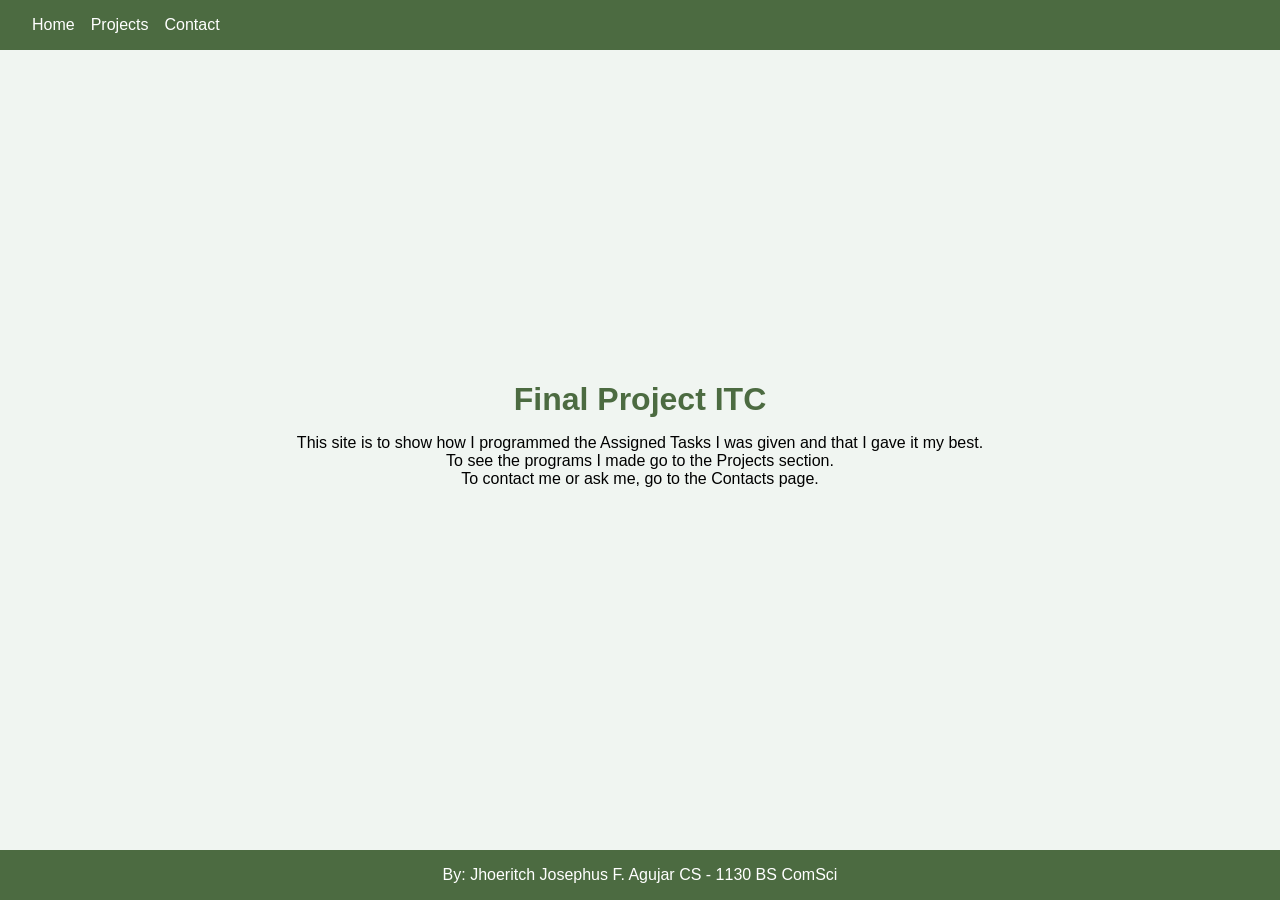
<file: index.html>
<!DOCTYPE html>
<html lang="en">
<head>
    <meta charset="UTF-8">
    <title>Final Project ITC</title>
    <link rel="stylesheet" href="index.css"> 
</head>
<body>
    <nav class="navbar">
        <div class="burger-menu" onclick="toggleMenu()">
            <div class="burger-line"></div>
            <div class="burger-line"></div>
            <div class="burger-line"></div>
        </div>
        <div class="navbar-links">
            <a href="#" onclick="showSection('home')">Home</a>
            <a href="#" onclick="showSection('projects')">Projects</a>
            <a href="#" onclick="showSection('contacts')">Contact</a>
        </div>
    </nav>
    
    <div class="content">
        <div id="home-section" class="section">
            <h1>Final Project ITC</h1>
            <p>This site is to show how I programmed the Assigned Tasks I was given and that I gave it my best.</p>
            <p>To see the programs I made go to the Projects section.</p>
            <p>To contact me or ask me, go to the Contacts page.</p>
        </div>
        
        <div id="projects-section" class="section" style="display: none;">
            <h2>Projects</h2>
            <div id="project-content">
                <a href="#" class="project-link" onclick="loadProject('convertor')">Convertor</a><br><br>
                <a href="#" class="project-link" onclick="loadProject('income-tax')">Income Tax Calculator</a><br><br>
                <a href="#" class="project-link" onclick="loadProject('natural-numbers')">First N Natural Numbers</a><br><br>
                <a href="#" class="project-link" onclick="loadProject('payroll')">Payroll</a>
            </div>
        </div>
        <div id="project-iframe-container" style="display: none;">
                <iframe id="project-iframe" src="" width="100%" height="600px" frameborder="0"></iframe>
                <button onclick="closeProject()">Back to Projects</button>
        </div>
        
        <div id="contacts-section" class="section" style="display: none;">
            <h2>Contact Information</h2>
            <p>Email: jjfagujar@addu.edu.ph</p>
            <p>Phone No: 0977 317 5805 Globe Telecom</p>
            <p>Phone No: 0947 484 1876 Smart</p>
            <p>Facebook: Jhoeritch Agujar</p>
        </div>
    </div>
    <footer>By: Jhoeritch Josephus F. Agujar CS - 1130 BS ComSci</footer>
    <script src="index.js"></script>
</body>
</html>
</file>
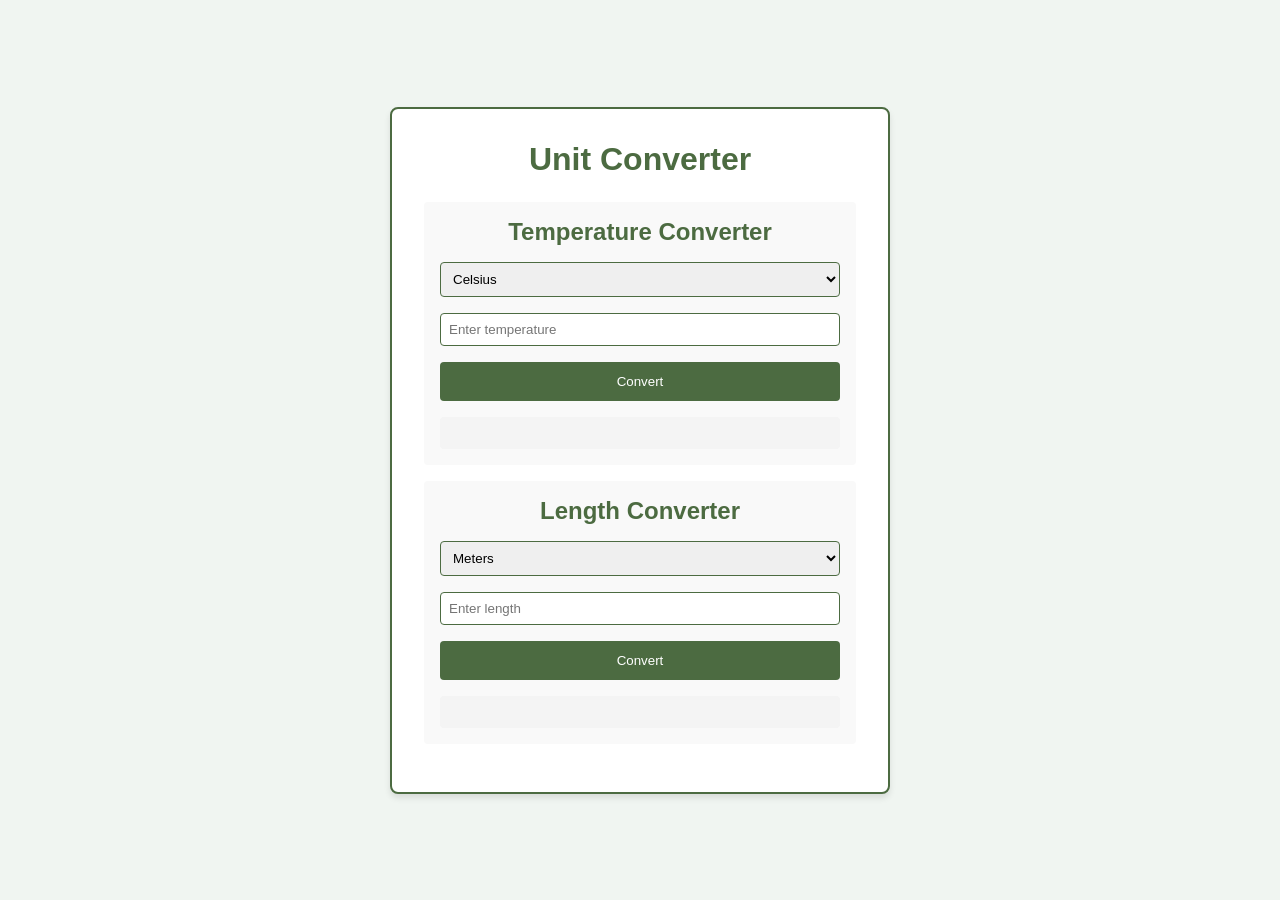
<file: convertor.html>
<!DOCTYPE html>
<html lang="en"> 
<head>
    <meta charset="UTF-8">
    <title>Unit Converter</title>
    <link rel="stylesheet" href="convertor.css">
</head>
<body>
    <div class="converter-container">
        <h1>Unit Converter</h1>
        
        <div class="converter-section">
            <h2>Temperature Converter</h2>
            <select id="temp-from-unit">
                <option value="celsius">Celsius</option>
                <option value="fahrenheit">Fahrenheit</option>
            </select>
            <input type="number" id="temp-input" placeholder="Enter temperature">
            <button onclick="convertTemperature()">Convert</button>
            <p id="temp-result"></p>
        </div>

        <div class="converter-section">
            <h2>Length Converter</h2>
            <select id="length-from-unit">
                <option value="meters">Meters</option>
                <option value="feet">Feet</option>
            </select>
            <input type="number" id="length-input" placeholder="Enter length">
            <button onclick="convertLength()">Convert</button>
            <p id="length-result"></p>
        </div>
    </div>

    <script src="convertor.js"></script>
</body>
</html>
</file>
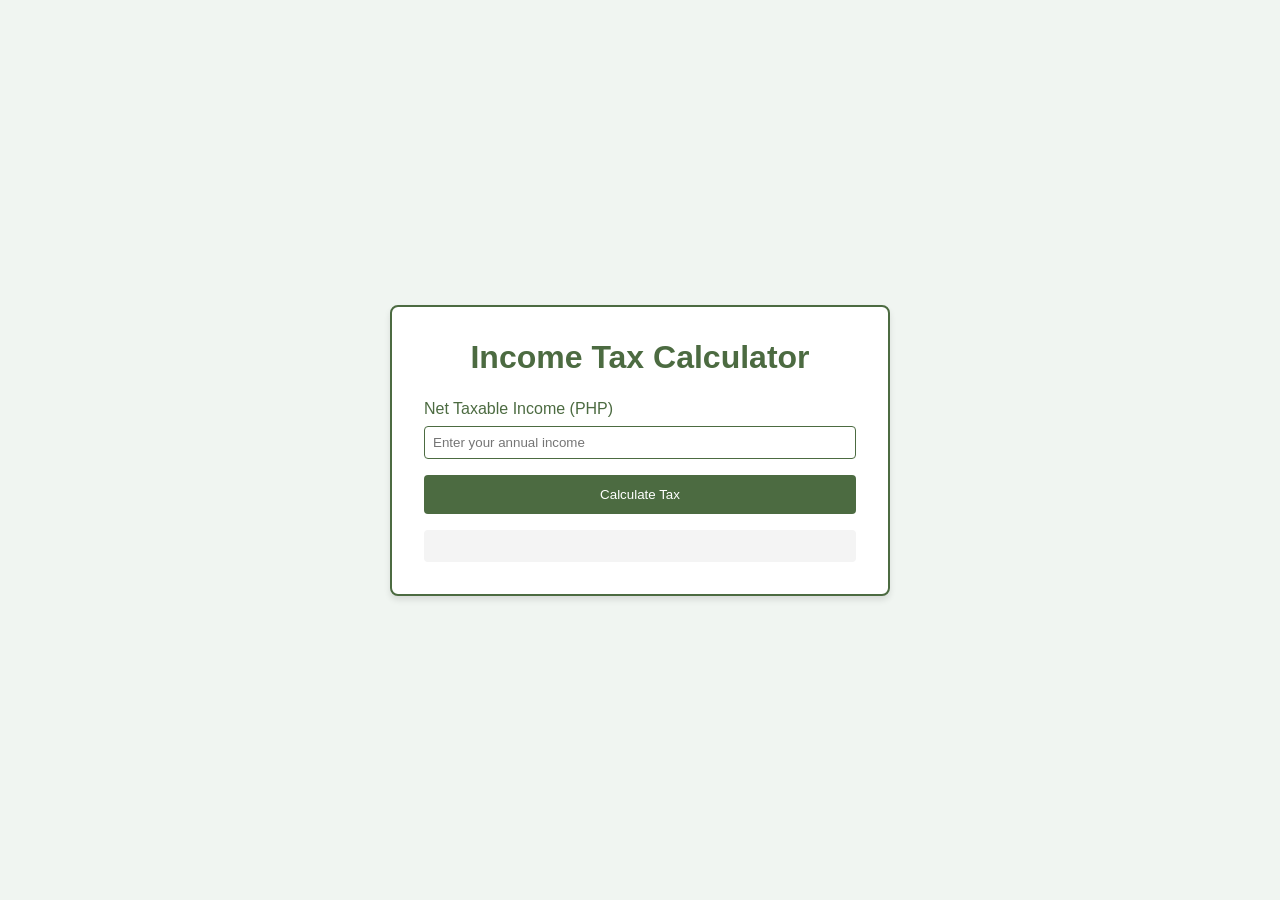
<file: income-tax.html>
<!DOCTYPE html>
<html lang="en">
<head>
    <meta charset="UTF-8"> 
    <title>Income Tax Calculator</title>
    <link rel="stylesheet" href="income-tax.css">
</head>
<body>
    <div class="calculator">
        <h1>Income Tax Calculator</h1>
        <div class="form-group">
            <label for="income">Net Taxable Income (PHP)</label>
            <input type="number" id="income" placeholder="Enter your annual income">
        </div>
        <button id="calculate-btn">Calculate Tax</button>
        <div id="result"></div>
    </div>
    <script src="income-tax.js"></script>
</body>
</html>
</file>
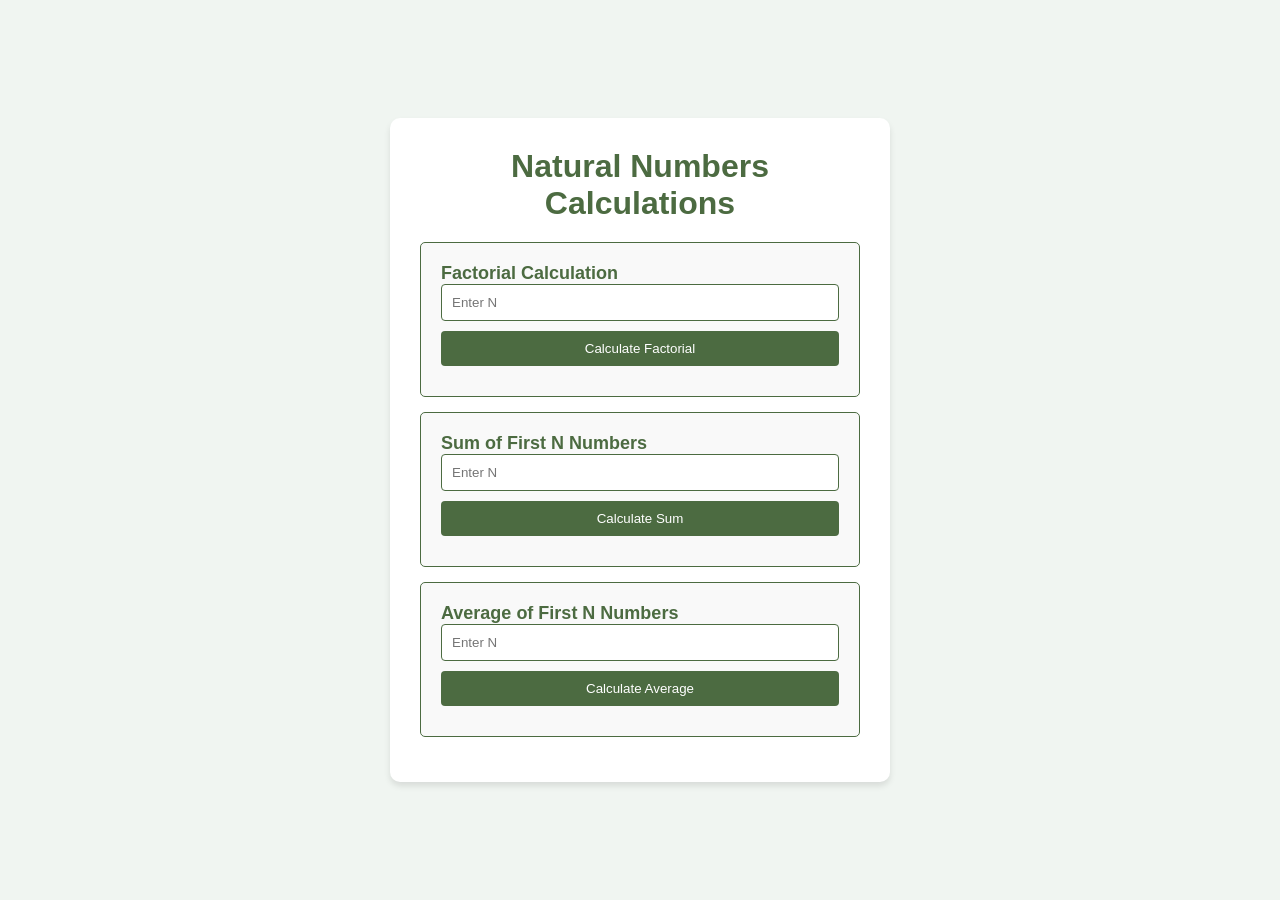
<file: natural-numbers.html>
<!DOCTYPE html>
<html lang="en">
<head>
    <meta charset="UTF-8">
    <meta name="viewport" content="width=device-width, initial-scale=1.0">
    <title>Natural Numbers Calculations</title>
    <link rel="stylesheet" href="natural-numbers.css">
</head>
<body>
    <div class="container">
        <h1>Natural Numbers Calculations</h1>
         
        <div class="calculation-section">
            <h2>Factorial Calculation</h2>
            <input type="number" id="factorialInput" placeholder="Enter N">
            <button onclick="calculateFactorial()">Calculate Factorial</button>
            <p id="factorialResult"></p>
        </div>

        <div class="calculation-section">
            <h2>Sum of First N Numbers</h2>
            <input type="number" id="sumInput" placeholder="Enter N">
            <button onclick="calculateSum()">Calculate Sum</button>
            <p id="sumResult"></p>
        </div>

        <div class="calculation-section">
            <h2>Average of First N Numbers</h2>
            <input type="number" id="averageInput" placeholder="Enter N">
            <button onclick="calculateAverage()">Calculate Average</button>
            <p id="averageResult"></p>
        </div>
    </div>

    <script src="natural-numbers.js"></script>
</body>
</html>
</file>
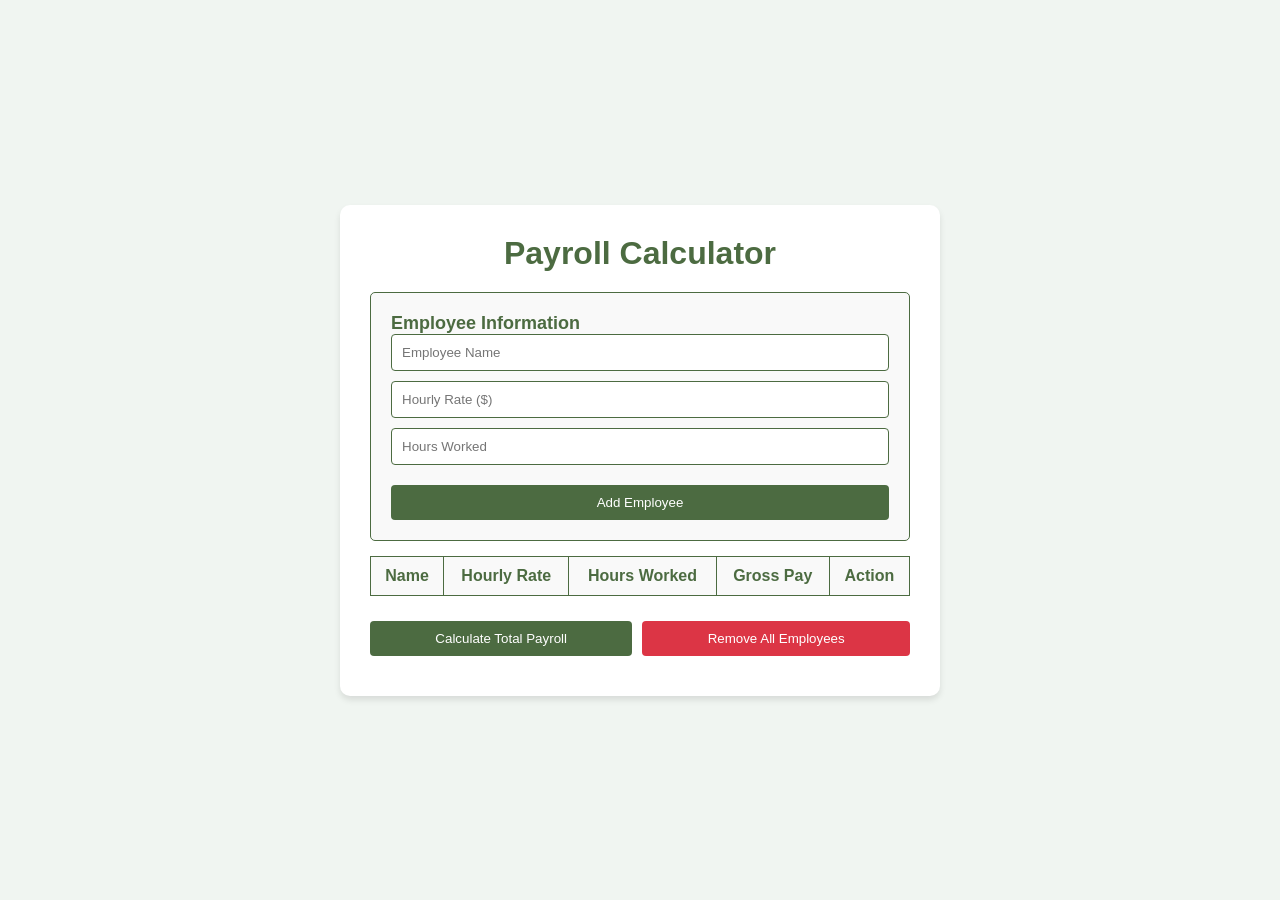
<file: payroll.html>
<!DOCTYPE html>
<html lang="en">
<head>
    <meta charset="UTF-8">
    <meta name="viewport" content="width=device-width, initial-scale=1.0">
    <title>Payroll Calculator</title>
    <link rel="stylesheet" href="payroll.css">
</head>
<body>
    <div class="container">
        <h1>Payroll Calculator</h1>
        <div class="calculation-section">
            <h2>Employee Information</h2>
            <input type="text" id="employeeName" placeholder="Employee Name">
            <input type="number" id="hourlyRate" placeholder="Hourly Rate ($)">
            <input type="number" id="hoursWorked" placeholder="Hours Worked">
            <button onclick="addEmployee()">Add Employee</button>
        </div>
        <table id="employeeTable">
            <thead> 
                <tr>
                    <th>Name</th>
                    <th>Hourly Rate</th>
                    <th>Hours Worked</th>
                    <th>Gross Pay</th>
                    <th>Action</th>
                </tr>
            </thead>
            <tbody id="employeeTableBody"></tbody>
        </table>
        <div class="button-group">
            <button onclick="calculateTotalPayroll()">Calculate Total Payroll</button>
            <button onclick="removeAllEmployees()" class="remove-all-btn">Remove All Employees</button>
        </div>
        <p id="result"></p>
    </div>

    <!-- Modal for Confirmation -->
    <div id="confirmationModal" class="modal">
        <div class="modal-content">
            <h3>Are you sure?</h3>
            <div class="modal-buttons">
                <button id="confirmYes">Yes</button>
                <button id="confirmNo">No</button>
            </div>
        </div>
    </div>

    <script src="payroll.js"></script>
</body>
</html>
</file>
<file: index.css>
* {
    margin: 0;
    padding: 0;
    box-sizing: border-box;
    font-family: Arial, sans-serif;
}
body {
    background-color: #f0f5f1; /* Light sage green background */
    display: flex;
    flex-direction: column;
    min-height: 100vh;
}
.navbar {
    background-color: #4c6b41; /* Sage green for the navbar */
    display: flex;
    justify-content: space-between;
    align-items: center;
    padding: 1rem 2rem;
}
.navbar-links {
    display: flex;
    gap: 1rem;
}
.navbar-links a {
    color: white;
    text-decoration: none;
    transition: color 0.3s ease;
}
.navbar-links a:hover {
    color: #d1e6d0; /* Light sage green hover effect */
}
.burger-menu {
    display: none;
    flex-direction: column;
    cursor: pointer;
}
.burger-line {
    width: 25px;
    height: 3px;
    background-color: white;
    margin: 3px 0;
    transition: 0.4s;
}
.content {
    flex-grow: 1;
    display: flex;
    flex-direction: column;
    justify-content: center;
    align-items: center;
    padding: 2rem;
}
/* NEW SECTION VISIBILITY STYLES */
.section {
    display: none;
    width: 100%;
    max-width: 800px;
    text-align: center;
    padding: 2rem;
}
#home-section {
    display: block; /* Home section visible by default */
}
/* END OF NEW SECTION VISIBILITY STYLES */
#home-section, 
#projects-section, 
#contacts-section {
    max-width: 800px;
    margin-bottom: 2rem;
}
h1, h2 {
    color: #4c6b41; /* Sage green headers */
    margin-bottom: 1rem;
}
.project-link {
    display: inline-block;
    background-color: #4c6b41; /* Sage green for project links */
    color: white;
    padding: 0.5rem 1rem;
    text-decoration: none;
    border-radius: 5px;
    transition: background-color 0.3s ease;
}
.project-link:hover {
    background-color: #3b5731; /* Darker sage green hover effect */
}
footer {
    background-color: #4c6b41; /* Sage green footer */
    color: white;
    text-align: center;
    padding: 1rem;
    width: 100%;
}
/* Responsive Design */
@media screen and (max-width: 768px) {
    .navbar-links {
        display: none;
        flex-direction: column;
        width: 100%;
        position: absolute;
        top: 70px;
        left: 0;
        background-color: #4c6b41; /* Sage green for mobile navbar */
        padding: 1rem;
    }
    .navbar-links.active {
        display: flex;
    }
    .navbar-links a {
        margin: 0.5rem 0;
        text-align: center;
    }
    .burger-menu {
        display: flex;
    }
    .content {
        padding: 1rem;
    }
}
#project-iframe-container {
    width: 100%;
    max-width: 800px;
    max-height: calc(100vh - 200px); /* Adjust height based on the navbar and footer size */
    overflow: hidden; /* Prevents scrolling within the container */
    display: flex;
    flex-direction: column;
    justify-content: center;
    align-items: center;
    margin: 0 auto;
}

#project-iframe {
    width: 100%;
    max-height: calc(100vh - 250px); /* Adjust iframe height to fit */
    border: 2px solid #4c6b41; /* Sage green border around the iframe */
    border-radius: 8px;
    overflow: hidden;
}

#project-iframe-container button {
    margin-top: 15px;
    background-color: #4c6b41; /* Sage green button */
    color: white;
    border: none;
    padding: 10px 20px;
    border-radius: 4px;
    cursor: pointer;
}
</file>
<file: convertor.css>
* {
    margin: 0;
    padding: 0;
    box-sizing: border-box;
    font-family: Arial, sans-serif;
}

body {
    background-color: #f0f5f1; /* Light sage green background */
    display: flex;
    justify-content: center;
    align-items: center;
    min-height: 100vh;
}

.converter-container {
    background-color: white;
    border: 2px solid #4c6b41; /* Sage green border */
    border-radius: 8px;
    padding: 2rem;
    width: 100%;
    max-width: 500px;
    box-shadow: 0 4px 6px rgba(0, 0, 0, 0.1);
    text-align: center;
}

h1 {
    color: #4c6b41; /* Sage green color for the heading */
    text-align: center;
    margin-bottom: 1.5rem;
}

.converter-section {
    margin-bottom: 1rem;
    padding: 1rem;
    background-color: #f9f9f9;
    border-radius: 4px;
}

h2 {
    color: #4c6b41; /* Sage green for the subheadings */
    margin-bottom: 1rem;
    text-align: center;
}

select, input {
    width: 100%;
    padding: 0.5rem;
    border: 1px solid #4c6b41; /* Sage green border for inputs */
    border-radius: 4px;
    margin-bottom: 1rem;
}

button {
    width: 100%;
    background-color: #4c6b41; /* Sage green background for the button */
    color: white;
    border: none;
    padding: 0.75rem;
    border-radius: 4px;
    cursor: pointer;
    transition: background-color 0.3s ease;
}

button:hover {
    background-color: #8b0000; /* Darker shade for hover effect */
}

#temp-result, #length-result {
    margin-top: 1rem;
    padding: 1rem;
    background-color: #f4f4f4;
    border-radius: 4px;
    text-align: center;
    color: #4c6b41; /* Sage green text color */
    font-weight: bold;
}
</file>
<file: income-tax.css>
* {
    margin: 0;
    padding: 0; 
    box-sizing: border-box;
    font-family: Arial, sans-serif;
}

body { 
    background-color: #f0f5f1; /* Light sage green background */
    display: flex;
    flex-direction: column;
    justify-content: center;
    align-items: center;
    min-height: 100vh;
}

.calculator {
    background-color: white;
    border: 2px solid #4c6b41; /* Sage green border */
    border-radius: 8px;
    padding: 2rem;
    width: 100%;
    max-width: 500px;
    box-shadow: 0 4px 6px rgba(0,0,0,0.1);
}

h1 {
    color: #4c6b41; /* Sage green heading color */
    text-align: center;
    margin-bottom: 1.5rem;
}

.form-group {
    margin-bottom: 1rem;
}

label {
    display: block;
    margin-bottom: 0.5rem;
    color: #4c6b41; /* Sage green label color */
}

input {
    width: 100%;
    padding: 0.5rem;
    border: 1px solid #4c6b41; /* Sage green border */
    border-radius: 4px;
}

#calculate-btn {
    width: 100%;
    background-color: #4c6b41; /* Sage green button background */
    color: white;
    border: none;
    padding: 0.75rem;
    border-radius: 4px;
    cursor: pointer;
    transition: background-color 0.3s ease;
}

#calculate-btn:hover {
    background-color: #8b0000; /* Darker shade for hover effect */
}

#result {
    margin-top: 1rem;
    padding: 1rem;
    background-color: #f4f4f4;
    border-radius: 4px;
    text-align: center;
    color: #4c6b41; /* Sage green text for result */
}
</file>
<file: natural-numbers.css>
* {
    margin: 0;
    padding: 0;
    box-sizing: border-box;
    font-family: Arial, sans-serif;
}

body {
    background-color: #f0f5f1; /* Light sage green background */
    display: flex;
    justify-content: center;
    align-items: center;
    min-height: 100vh;
}

.container {
    background-color: white;
    border-radius: 10px;
    box-shadow: 0 4px 6px rgba(0, 0, 0, 0.1);
    padding: 30px;
    width: 100%;
    max-width: 500px;
}

h1 {
    text-align: center;
    color: #4c6b41; /* Sage green heading color */
    margin-bottom: 20px;
}

.calculation-section {
    background-color: #f9f9f9;
    border-radius: 5px;
    padding: 20px;
    margin-bottom: 15px;
    border: 1px solid #4c6b41; /* Sage green border */
}

h2 {
    color: #4c6b41; /* Sage green for subheadings */
    margin-top: 0;
    font-size: 18px;
}

input {
    width: 100%;
    padding: 10px;
    margin-bottom: 10px;
    border: 1px solid #4c6b41; /* Sage green border */
    border-radius: 4px;
    box-sizing: border-box;
}

button {
    width: 100%;
    padding: 10px;
    background-color: #4c6b41; /* Sage green button background */
    color: white;
    border: none;
    border-radius: 4px;
    cursor: pointer;
    transition: background-color 0.3s ease;
}

button:hover {
    background-color: #8b0000; /* Darker shade for hover effect */
}

p {
    margin-top: 10px;
    text-align: center;
    font-weight: bold;
    color: #333;
}
</file>
<file: payroll.css>
/* Global Styles */
* {
    margin: 0;
    padding: 0;
    box-sizing: border-box;
    font-family: Arial, sans-serif;
}

body {
    background-color: #f0f5f1; /* Light sage green background */
    display: flex;
    justify-content: center;
    align-items: center;
    min-height: 100vh; 
}

/* Container */
.container {
    background-color: white;
    border-radius: 10px;
    box-shadow: 0 4px 6px rgba(0, 0, 0, 0.1);
    padding: 30px;
    width: 100%;
    max-width: 600px;
}

h1 {
    text-align: center;
    color: #4c6b41; /* Sage green heading color */
    margin-bottom: 20px;
}

/* Calculation Section */
.calculation-section {
    background-color: #f9f9f9;
    border-radius: 5px;
    padding: 20px;
    margin-bottom: 15px;
    border: 1px solid #4c6b41; /* Sage green border */
}

h2 {
    color: #4c6b41; /* Sage green for subheadings */
    margin-top: 0;
    font-size: 18px;
}

/* Inputs */
input {
    width: 100%;
    padding: 10px;
    margin-bottom: 10px;
    border: 1px solid #4c6b41; /* Sage green border */
    border-radius: 4px;
    box-sizing: border-box;
}

/* Buttons */
button {
    width: 100%;
    padding: 10px;
    background-color: #4c6b41; /* Sage green button background */
    color: white;
    border: none;
    border-radius: 4px;
    cursor: pointer;
    transition: background-color 0.3s ease;
    margin-top: 10px;
}

button:hover {
    background-color: #8b0000; /* Darker shade for hover effect */
}

p {
    margin-top: 10px;
    text-align: center;
    font-weight: bold;
    color: #333;
}

/* Table Styles */
table {
    width: 100%;
    border-collapse: collapse;
    margin-bottom: 15px;
}

table, th, td {
    border: 1px solid #4c6b41; /* Sage green border for table */
}

th, td {
    padding: 10px;
    text-align: center;
}

th {
    background-color: #f9f9f9;
    color: #4c6b41; /* Sage green text for table headers */
}

/* Remove Button */
.remove-btn {
    background-color: #dc3545;
    width: auto;
    padding: 5px 10px;
    border: none;
    border-radius: 4px;
    cursor: pointer;
    color: white;
    transition: background-color 0.3s ease;
}

.remove-btn:hover {
    background-color: #c82333;
}

/* Button group container */
.button-group {
    display: flex;
    gap: 10px;
    margin-top: 15px;
}

/* Remove All button */
.remove-all-btn {
    background-color: #dc3545;
    padding: 10px 15px;
    border: none;
    border-radius: 4px;
    color: white;
    cursor: pointer;
    transition: background-color 0.3s ease;
}

.remove-all-btn:hover {
    background-color: #c82333;
}

/* Modal Styles */
.modal {
    display: none; /* Hidden by default */
    position: fixed;
    z-index: 1; /* Sit on top */
    left: 0;
    top: 0;
    width: 100%;
    height: 100%;
    overflow: auto; /* Enable scroll if needed */
    background-color: rgb(0, 0, 0); /* Fallback color */
    background-color: rgba(0, 0, 0, 0.4); /* Black w/opacity */
}

.modal-content {
    background-color: white;
    margin: 15% auto;
    padding: 20px;
    border-radius: 5px;
    width: 80%;
    max-width: 400px;
}

.modal-buttons {
    display: flex;
    justify-content: space-around;
    margin-top: 20px;
}

.modal-buttons button {
    padding: 10px 20px;
    border-radius: 4px;
    cursor: pointer;
}

#confirmYes {
    background-color: white;
    color: green;
    border: 1px solid green;
}

#confirmYes:hover {
    background-color: lightgreen;
}

#confirmNo {
    background-color: #dc3545;
    color: white;
    border: 1px solid red;
}

#confirmNo:hover {
    background-color: #c82333;
}
</file>
